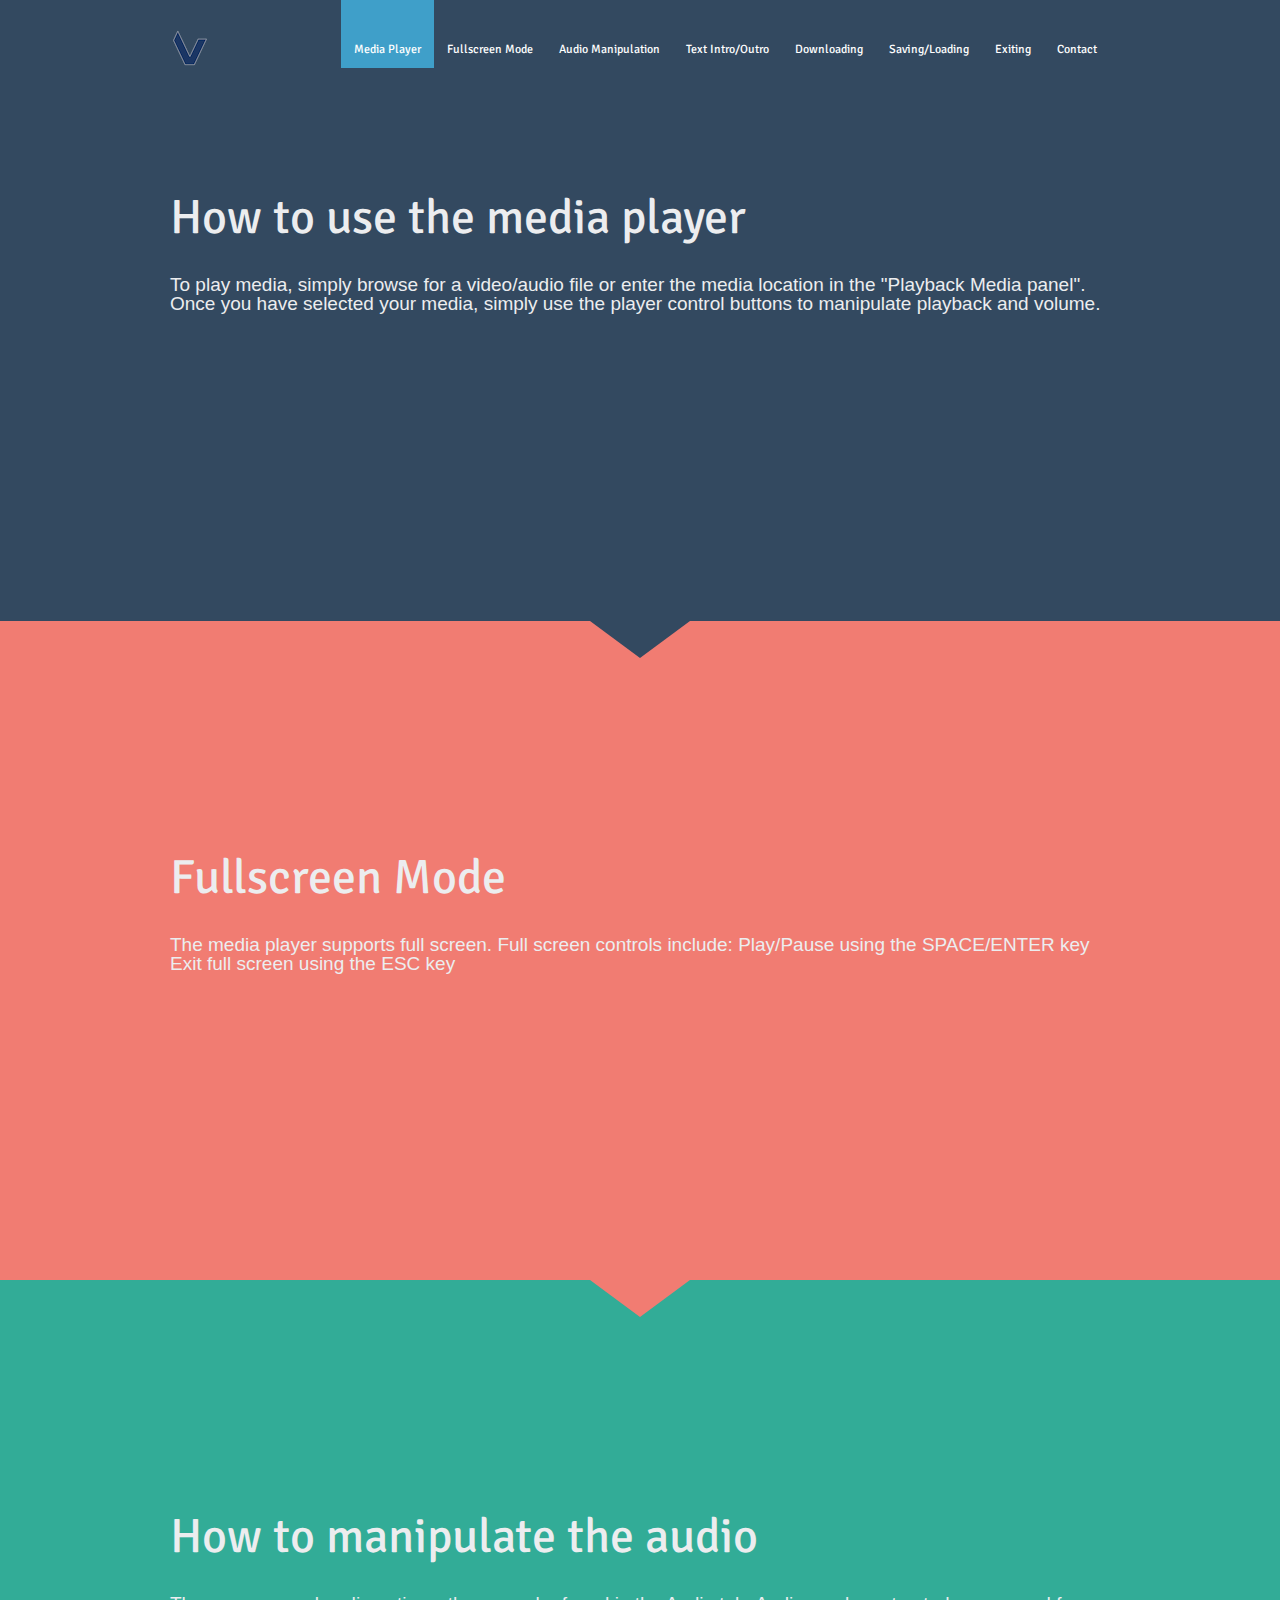
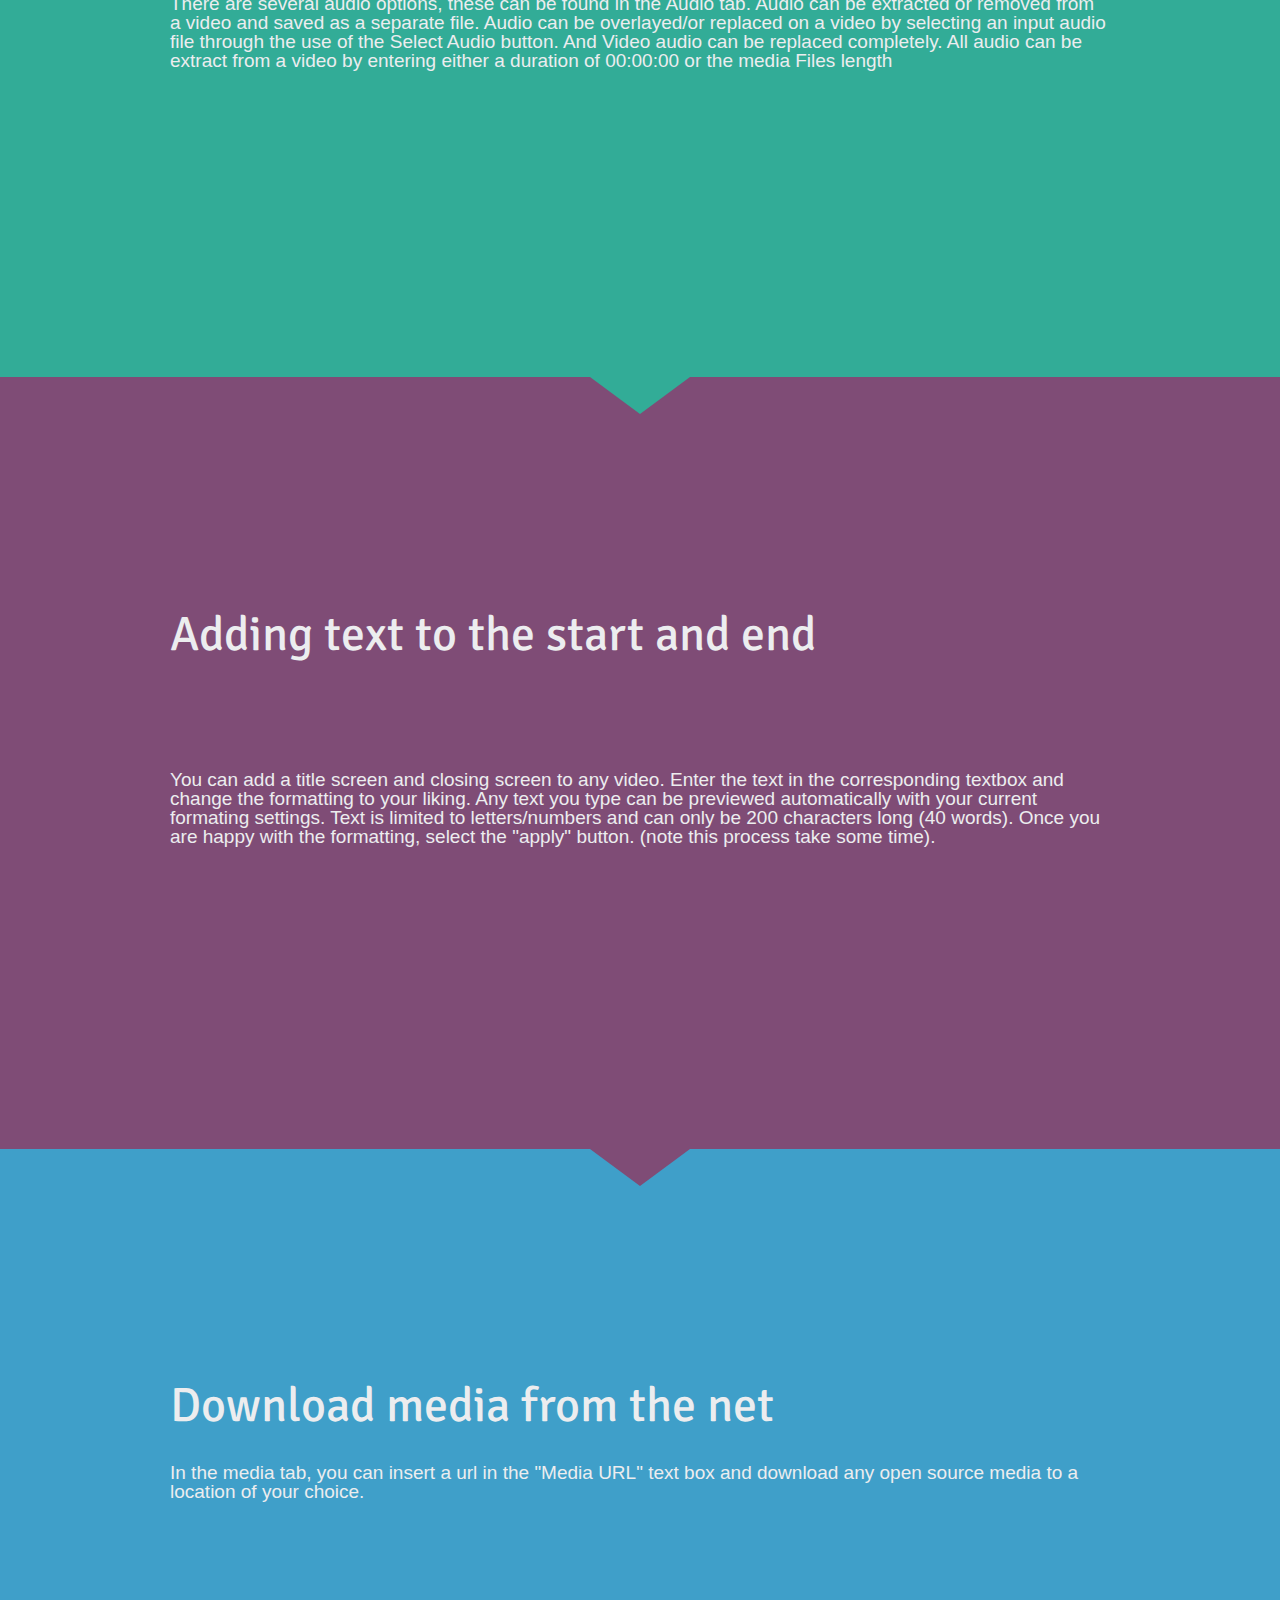
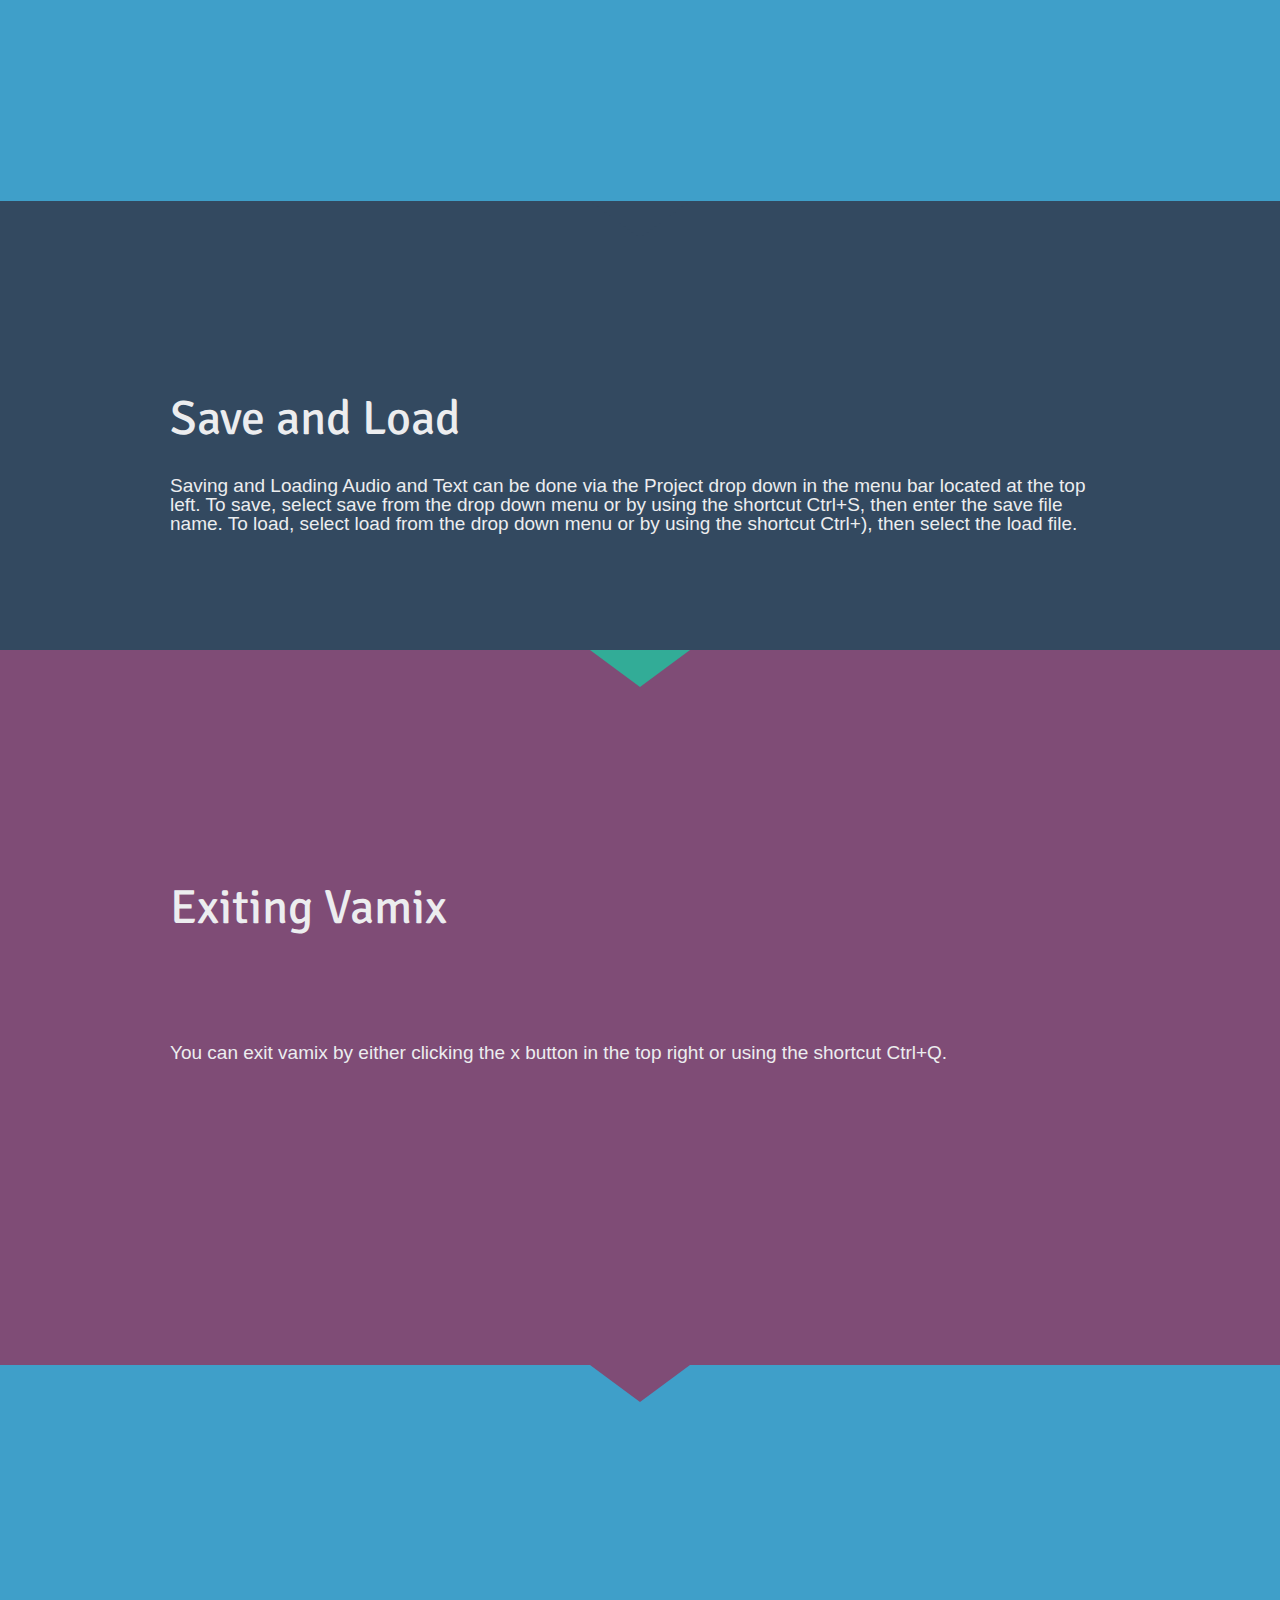
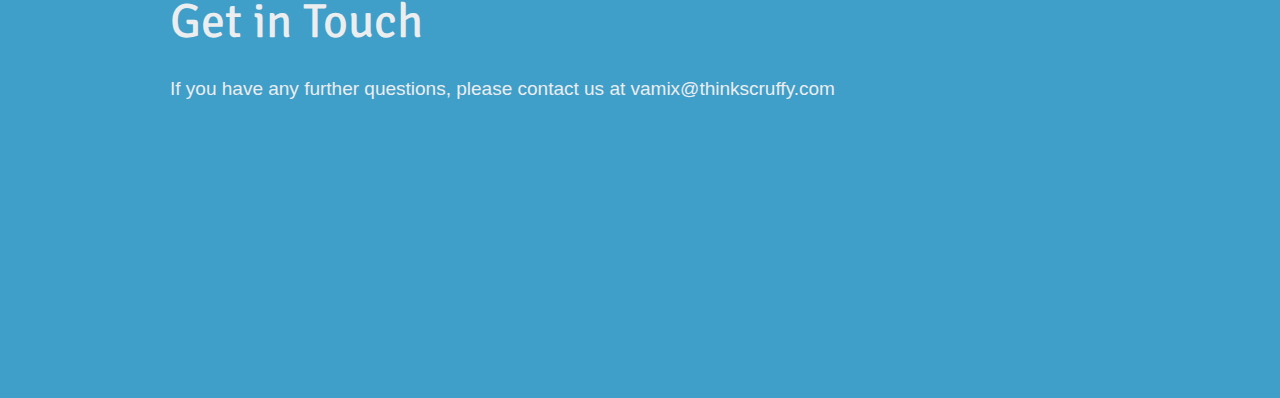
<file: src/readme.html>
<!DOCTYPE html PUBLIC "-//W3C//DTD XHTML 1.0 Transitional//EN" "http://www.w3.org/TR/xhtml1/DTD/xhtml1-transitional.dtd">
<html xmlns="http://www.w3.org/1999/xhtml">
<html lang="en">
	<head>
		<meta charset="utf-8">
		<title>Vamix Help</title>
		<link rel="icon" href="images/favicon.ico">
		<link rel="shortcut icon" href="images/favicon.ico" />
		<link rel="stylesheet" href="css/style.css">
		<link rel="stylesheet" href="css/camera.css">
		<link rel="stylesheet" href="css/form.css">
		<script src="js/jquery.js"></script>
		<script src="js/jquery-migrate-1.1.1.js"></script>
		<script src="js/superfish.js"></script>
		<script src="js/forms.js"></script>
		<script src="js/jquery.ui.totop.js"></script>
		<script src="js/jquery.equalheights.js"></script>
		<script src="js/jquery.easing.1.3.js"></script>
		<script src="js/jquery.ui.totop.js"></script>
		<script src="js/tms-0.4.1.js"></script>
		<script>
			$(document).ready(function(){
				$('.slider_wrapper')._TMS({
					show:0,
					pauseOnHover:false,
					prevBu:'.prev',
					nextBu:'.next',
					playBu:false,
					duration:800,
					preset:'fade',
					pagination:true,//'.pagination',true,'<ul></ul>'
					pagNums:false,
					slideshow:8000,
					numStatus:false,
					banners: 'fade',
					waitBannerAnimation:false,
					progressBar:false
				});
			});
			$(document).ready(function(){
				!function(){
			var map=[]
			 ,names=[]
			 ,win=$(window)
			 ,header=$('header')
			 ,currClass
			$('.content').each(function(n){
			 map[n]=this.offsetTop
			 names[n]=$(this).attr('id')
			})
			win
			 .on('scroll',function(){
				var i=0
				while(map[i++]<=win.scrollTop());
				if(currClass!==names[i-2])
				currClass=names[i-2]
				header.removeAttr("class").addClass(names[i-2])
			 })
			}(); });
					function goToByScroll(id){
				$('html,body').animate({scrollTop: $("#"+id).offset().top},'slow');
				}
				$(document).ready(function(){
					$().UItoTop({ easingType: 'easeOutQuart' });
				});
		</script>
		<!--[if lt IE 8]>
			<div style=' clear: both; text-align:center; position: relative;'>
				<a href="http://windows.microsoft.com/en-US/internet-explorer/products/ie/home?ocid=ie6_countdown_bannercode">
					<img src="http://storage.ie6countdown.com/assets/100/images/banners/warning_bar_0000_us.jpg" border="0" height="42" width="820" alt="You are using an outdated browser. For a faster, safer browsing experience, upgrade for free today." />
				</a>
			</div>
		<![endif]-->
		<!--[if lt IE 9]>
			<script src="js/html5shiv.js"></script>
			<link rel="stylesheet" media="screen" href="css/ie.css">
		<![endif]-->
	</head>
	<body class="">
<!--==============================header=================================-->
		<header class="page1">
			<div class="container_12">
				<div class="grid_12">
					<h1><a href="#" onClick="goToByScroll('page1'); return false;"><img src="images/V.png" alt="attorney at law"></a></h1>
					<div class="menu_block">
						<nav class="">
							<ul class="sf-menu">
								<li class=" current men"><a onClick="goToByScroll('page1'); return false;" href="#">Media Player </a> <strong class="hover"></strong></li>
								<li class=" men1"><a onClick="goToByScroll('page2'); return false;" href="#">Fullscreen Mode </a> <strong class="hover"></strong></li>
								<li class=" men2"><a onClick="goToByScroll('page3'); return false;" href="#">Audio Manipulation</a><strong class="hover"></strong></li>
								<li class=" men3"><a onClick="goToByScroll('page4'); return false;" href="#">Text Intro/Outro</a> <strong class="hover"></strong></li>
								<li class=" men4"><a onClick="goToByScroll('page5'); return false;" href="#">Downloading</a> <strong class="hover"></strong></li>
								<li class=" men5"><a onClick="goToByScroll('page6'); return false;" href="#">Saving/Loading</a> <strong class="hover"></strong></li>
								<li class=" men6"><a onClick="goToByScroll('page7'); return false;" href="#">Exiting</a> <strong class="hover"></strong></li>
								<li class=" men7"><a onClick="goToByScroll('page8'); return false;" href="#">Contact</a> <strong class="hover"></strong></li>							
							</ul>
						</nav>
						<div class="clear"></div>
					</div>
				</div>
				<div class="clear"></div>
			</div>
		</header>
<!--=======content================================-->
		<div id="page1" class="content">
			<div class="container_12">
				<div class="grid_12">
					<div class="slogan">
						<h3>
						How to use the media player</h3>
						<div class="text1">
							To play media, simply browse for a video/audio file or enter the media location in the "Playback Media panel".

							Once you have selected your media, simply use the player control buttons to manipulate playback and volume.
						</div>
					</div>
				</div>
			</div>
		</div>
		<div id="page2" class="content">
			<div class="container_12">
				<div class="grid_12">
					<div class="slogan">
						<h3>Fullscreen Mode</h3>
						<div class="text1">
							The media player supports full screen. 
							Full screen controls include:
							Play/Pause using the SPACE/ENTER key
							Exit full screen using the ESC key
						</div>
					</div>
				</div>
			</div>
		</div>
		<div id="page3" class="content">
			<div class="container_12">
				<div class="grid_12">
					<div class="slogan">
						<h3>How to manipulate the audio</h3>
						<div class="text1">
							There are several audio options, these can be found in the Audio tab.
							Audio can be extracted or removed from a video and saved as a separate file.
							Audio can be overlayed/or replaced on a video by selecting an input audio file
							through the use of the Select Audio button.
							And Video audio can be replaced completely. 
							All audio can be extract from a video by entering either a duration of 00:00:00
							or the media Files length
						</div>
					</div>
				</div>
				
			</div>
		</div>
		<div id="page4" class="content">
			<div class="container_12">
				<div class="grid_12">
					<div class="slogan">
						<h3>Adding text to the start and end</h3>
						<div class="text1">
							You can add a title screen and closing screen to any video. Enter the text in the corresponding textbox and change the formatting to your liking. Any text you type can be previewed automatically with your current formating settings. Text is limited  to letters/numbers and can only be 200 characters long (40 words). Once you are happy with the formatting, select the "apply" button. (note this process take some time).
						</div>
					</div>
				</div>
			</div>
		</div>
		<div id="page5" class="content">
			<div class="container_12">
				<div class="grid_12">
				<div class="slogan">
					<h3>Download media from the net</h3>
					<div class="text1">
							In the media tab, you can insert a url in the "Media URL" text box and download any open source media to a location of your choice.
						</div>
					</div>
				</div>
				
			</div>
		</div>
				</div>
				<div id="page6" class="content">
			<div class="container_12">
				<div class="grid_12">
					<div class="slogan">
						<h3>Save and Load</h3>
						<div class="text1">
							Saving and Loading Audio and Text can be done via the Project drop down in the menu bar located at the top left.
							To save, select save from the drop down menu or by using the shortcut Ctrl+S, then enter the save file name.
							To load, select load from the drop down menu or by using the shortcut Ctrl+), then select the load file.
						</div>
					</div>
				</div>
			</div>
		</div>
			</div>
				</div>
				<div id="page7" class="content">
			<div class="container_12">
				<div class="grid_12">
					<div class="slogan">
						<h3>Exiting Vamix</h3>
						<div class="text1">
							You can exit vamix by either clicking the x button in the top right or using the shortcut Ctrl+Q.
						</div>
					</div>
				</div>
			</div>
		</div>
		<div id="page8" class="content">
			<div class="container_12">
				<div class="grid_12">
					<div class="slogan">
						<h3>Get in Touch</h3>
						<div class="text1">
							If you have any further questions, please contact us at vamix@thinkscruffy.com
						</div>
					</div>
				</div>
			</div>

<!--==============================footer=================================-->
		<footer>
			<div class="container_12">
				
				<div class="clear"></div>
			</div>
		</footer>
	</body>
</html>
</file>
<file: src/css/camera.css>
/**************************
*
*	GENERAL
*
**************************/



.slider_wrapper {
	overflow: hidden;
	position: relative;
	z-index: 0;
	width: 940px;
	height: 376px;

}

.camera_target_content {
	overflow: visible !important;

}

.camera_wrap {
	overflow: hidden;
	display: none;
	position: relative;
	overflow: visible !important;
	z-index: 0;
	margin-bottom: 0 !important;
}

.camera_wrap img {
	max-width: 10000px;
}

.camera_fakehover {
	height: 100%;
	min-height: 60px;
	position: relative;
	width: 100%;
	z-index: 1;
}
.camera_wrap {
	width: 100%;
}
.camera_src {
	display: none;
}
.cameraCont, .cameraContents {
	height: 100%;
	position: relative;
	width: 100%;
	z-index: 1;
}
.cameraSlide {
	bottom: 0;
	left: 0;
	position: absolute;
	right: 0;
	top: 0;
	width: 100%;
}
.cameraContent {
	bottom: 0;
	display: none;
	left: 0;
	position: absolute;
	right: 0;
	top: 0;
	width: 100%;
}
.camera_target {
	bottom: 0;
	height: 100%;
	left: 0;
	overflow: hidden;
	position: absolute;
	right: 0;
	text-align: left;
	top: 0;
	width: 100%;
	z-index: 0;
}
.camera_overlayer {
	bottom: 0;
	height: 100%;
	left: 0;
	overflow: hidden;
	position: absolute;
	right: 0;
	top: 0;
	width: 100%;
	z-index: 0;
}
.camera_target_content {
	bottom: 0;
	left: 0;
	overflow: hidden;
	position: absolute;
	right: 0;
	top: 0;
	z-index: 2;
}
.camera_target_content .camera_link {
    background: url(../images/blank.gif);
	display: block;
	height: 100%;
	text-decoration: none;
}
.camera_loader {
    background: #fff url(../images/camera-loader.gif) no-repeat center;
	background: rgba(255, 255, 255, 0.9) url(../images/camera-loader.gif) no-repeat center;
	border: 1px solid #ffffff;
	border-radius: 18px;
	height: 36px;
	left: 50%;
	overflow: hidden;
	position: absolute;
	margin: -18px 0 0 -18px;
	top: 50%;
	width: 36px;
	z-index: 3;
}

.camera_nav_cont {
	height: 65px;
	overflow: hidden;
	position: absolute;
	right: 9px;
	top: 15px;
	width: 120px;
	z-index: 4;
}
.camerarelative {
	overflow: hidden;
	position: relative;
}
.imgFake {
	cursor: pointer;
}
.camera_commands > .camera_stop {
	display: none;	
}


.slide_wrapper .camera_prev{
	background: url(../images/prevnext_bg.png) 0 0 repeat;
	width: 70px;	
	top: 0 !important;
	height: auto !important;
	bottom: 0;
	left: -80px;
	display: block;
	position: absolute;
	opacity: 1 !important;
	transition: 0.5s ease;
	-o-transition: 0.5s ease;
	-webkit-transition: 0.5s ease;
}

.slide_wrapper .camera_prev>span {
	background: url(../images/prev.png) center 0 no-repeat;
	top: 50%;
		
	margin-top: -10px;
	position: absolute;
	display: block;
	height: 20px;
	left: 0;
	right: 0;
}

.slide_wrapper .camera_next>span {
	background: url(../images/next.png) center 0 no-repeat;
	top: 50%;
	margin-top: -10px;
	position: absolute;
	display: block;
	left: 0;
	right: 0;
	height: 20px;
}



.slide_wrapper .camera_next {
	background: url(../images/prevnext_bg.png) 0 0 repeat;
	width: 70px;	
	top: 0  !important;
	bottom: 0;
	height: auto !important;

	right: -80px;
	display: block;
	position: absolute;
	opacity: 1 !important;
	transition: 0.5s ease;
	-o-transition: 0.5s ease;
	-webkit-transition: 0.5s ease;
}

.camera_thumbs_cont {
	z-index: 999;
	position: relative;
}


.camera_thumbs_cont > div {
	float: left;
	width: 100%;

}
.camera_thumbs_cont ul {
	overflow: hidden;
	position: relative;
	margin: 0 !important;
	margin-left: -80px !important;
	margin-top: -35px !important;
	text-align: center;
	background-color: #b8684f;
}
.camera_thumbs_cont ul li {
	
	display: inline;
}
.camera_thumbs_cont ul li > img {
	cursor: pointer;
	vertical-align:bottom;
	transition: 0.5s ease;
	-o-transition: 0.5s ease;
	-webkit-transition: 0.5s ease;
}
.camera_clear {
	display: block;
	clear: both;
}
.showIt {
	display: none;
}
.camera_clear {
	clear: both;
	display: block;
	height: 1px;
	margin: -1px 0 25px;
	position: relative;
}



.caption {
	left: 0px;
	right: 0px;
	top: 0;
	bottom: 0;
	position: absolute;
	z-index: 1 !important;

}




.pagination  {
	display: block;
	position: absolute;
	left: 50%;
	bottom: 73px;
	width: 178px;
	height: 32px;
	margin-left: -89px;
	overflow: hidden;
	right: 0;
	z-index: 999;
	text-align: left;

}

.camera_pag_ul {
 	overflow: hidden;


}

.pagination li {
	float: left;
}

.pagination li+li {
	margin-left: 16px;
}

.pagination li a {
	display: block;
	width: 32px;
	cursor: pointer;
	height: 32px;
	background: url(../images/pagination.png) right 0 no-repeat;
	overflow: hidden;
	color: transparent;
	text-indent: -100px;
	transition: 0s ease;
	-o-transition: 0s ease;
	-webkit-transition: 0s ease;
}

.pagination li a:hover, .pagination li.current a {
	background-position: 0 0;
	cursor: pointer;
}
/**************************
*
*	COLORS & SKINS
*
**************************/
/**************************


.camera_prev {
	display: block;
	position: absolute;
	background: url(../images/prevnext.png) 0 0 no-repeat;
	width: 48px;
	height: 48px;
	top: 19px;
	right: 92px;
	z-index: 999;
	opacity:  1 !important;
	transition: 0s ease;
	-o-transition: 0. ease;
	-webkit-transition: 0s ease;
}


.camera_next {
	right: 40px;
	display: block;
	position: absolute;
	background: url(../images/prevnext.png) right bottom no-repeat;
		width: 48px;
	height: 48px;
	top: 19px;
	right: 42px;
	z-index: 999;
	transition: 0s ease;
	-o-transition: 0s ease;
	-webkit-transition: 0s ease;
	opacity: 1 !important;

}


.camera_next:hover {
	cursor: pointer;
	background-position: right 0;
}

.camera_prev:hover {
	cursor: pointer;
	background-position: 0 bottom;
}


**************************/
</file>
<file: src/css/form.css>
/****Form****/

#form {
padding-top: 6px;
}

#form input {
	color:#39596e;
	 border: 1px solid #3c7f9f;
	 padding: 4px 12px 9px;
	background-color: #c2e8f4;
	width: 100%;
	height: 31px;
	float:left;
	font: 13px/18px  Arial, Helvetica, sans-serif;
	box-sizing: border-box;
	-moz-box-sizing: border-box; /*Firefox 1-3*/
	-webkit-box-sizing: border-box; /* Safari */
}

#form textarea {
	color:#39596e;
	height: 170px;
	overflow: auto;
	background-color: #c2e8f4;
	 border: 1px solid #3c7f9f;
	 padding: 12px 12px 9px;
	width: 100%;
	position: relative;
	resize:none;
	box-sizing: border-box;
	-moz-box-sizing: border-box; /*Firefox 1-3*/
	-webkit-box-sizing: border-box; /* Safari */
	float:left;
	font: 13px/18px  Arial, Helvetica, sans-serif;
	margin: 0;
	
}
#form label {
	position:relative;
	display: block;
	min-height: 51px;
	width: 185px;
	float: left;
}


.email {
	margin-left: 10px;
}






#form .error, #form .empty {
	color: #FF0000;
	display: none;
	font-size: 11px;
	line-height:14px;
	width:auto;
	position: absolute;
	z-index: 999;
	right: 5px;
	bottom: 4px;
	float:left;
}

#form .message .error, #form .message .empty {
	bottom: -16px;
}

#form .error-empty {
	display:none;
	float:left;
}

.btns {
	position:relative;
	padding-top: 20px;
	text-align: center;

}


.btns a {
	display: inline-block;
	font-size: 19px;
	line-height: 18px;
	background-color: #f17c72;
	border: 1px solid #b76058;
	min-width: 107px;
	padding: 5px 10px 6px;
	color: #fff;
	cursor: pointer;
}

.btns a:hover {
	background-color: #c2e8f4;
	border-color: #3c7f9f;
	color: #39596e;
}

#form .message {
	width: 100%;
}

#form .btns span {
	display: inline-block;
	width: 13px;
}


.message br {
	height: 0;
	line-height: 0;
}

#form .success {
	display: none;
	position: absolute;
	width: 100%;
	color:#39596e;

	 border: 1px solid #3c7f9f;

	background-color: #c2e8f4;

	text-align: center;
	padding: 20px 10px;
	z-index: 999;
	box-sizing: border-box;
	-moz-box-sizing: border-box; /*Firefox 1-3*/
	-webkit-box-sizing: border-box; /* Safari */
}



.success_wrapper {
	position: relative;	
}
</file>
<file: src/css/ie.css>
@import url(//fonts.googleapis.com/css?family=Signika:400);
@import url(//fonts.googleapis.com/css?family=Signika:300);
@import url(//fonts.googleapis.com/css?family=Signika:600);
@import url(//fonts.googleapis.com/css?family=Signika:700);



.box img { behavior:url(js/PIE.htc); position:relative;}

.socials a:hover, .socials1 a:hover {
	filter:progid:DXImageTransform.Microsoft.Alpha(opacity=50);

}
</file>
<file: src/css/style.css>
/**/
@import url(//fonts.googleapis.com/css?family=Signika:400,300,600,700);
/* 'Signika', sans-serif */

@import "../css/reset.css";
@import "../css/grid.css";
@import "../css/superfish.css";

input {
	outline:  none !important;
}


html {
	width: 100%;
}

 a[href^="tel:"] {
color: inherit;
text-decoration:none;
}

* {
	-webkit-text-size-adjust: none;
}


body {
	font: 13px/19px  Arial, Helvetica, sans-serif;
	color:#ecedef;
	position:relative;
	min-width:960px;
	background: #334960;
}

.ic {
	border:0;
	float:right;
	background:#fff;
	color:#f00;
	width:50%;
	line-height:10px;
	font-size:10px;
	margin:-220% 0 0 0;
	overflow:hidden;
	padding:0
}

h1, h2, h3, h4, h5, h6 {
	font-weight: normal;
	font-family: 'Signika', sans-serif;
	color: #ecedef;
}

h2 {
	font-size: 60px;
	padding-top: 101px;
	line-height: 60px;
	text-align: center;
}

h3 {
	font-size: 48px;
	line-height: 54px;
}

p {
	margin-bottom: 19px;
}

img {
	max-width: 100%;
}

address {
	font-style: normal;
}
ul {
	padding: 0;
	margin: 0;
	list-style: none;
}

ul.list{

}

/*links*/

a {
	text-decoration: none;
	color: inherit;
	outline: none;
	transition: 0.5s ease;
	-o-transition: 0.5s ease;
	-webkit-transition: 0.5s ease;
}

a:hover {
	color: #334960;
	
}

/*preclass*/

.mb0 {
	margin-bottom: 0px !important;
}
.m0 {
	margin: 0 !important;
}


.pad0 {
	padding: 0 !important;
}


.pt0 {
	padding-top: 0;
}

.img_inner {
	max-width: 100%;
	 -moz-box-sizing: border-box;
 -webkit-box-sizing: border-box;
 -o-box-sizing: border-box;
 box-sizing: border-box;
 position: relative;
}

.fleft {
	float: left;
	margin-right: 20px;
	margin-top: 3px;
	margin-bottom: 22px;
}

.fright {
	float: right !important;	
}

.upp {
	text-transform: uppercase;
}

.alright {
	text-align: right;
}
.center {
	text-align: center;
}
.wrapper, .extra_wrapper {
	overflow: hidden;
}
.clear {
	float: none !important;
	clear: both;
}



/*header*/

header {
	display: block;
	position: fixed;
	z-index: 999;
	left: 0;
	right: 0;
	padding-bottom: 20px;
	top: 0;
	overflow: hidden;
	background-color: #334960;
	transition: 0.2s ease;
	-o-transition: 0.1s ease;
	-webkit-transition: 0.2s ease;

}




h1 {
	padding-top: 28px;
	float: left;
	z-index: 999;

}
header h1 a {
	display: block;
	overflow: hidden;
	width: 108px;
	height: 43px;
	text-indent: -999px;
	transition: 0s ease;
	-o-transition: 0s ease;
	-webkit-transition: 0s ease;
}

header h1 a img {
	display: block;	
}

/*Content*/
.content {
	padding-top: 125px;
	text-align: left;
	position: relative;
}

.content:after {
	display: block;
	position: absolute;
	content: '';
	z-index: 1;
	width: 0px;
height: 0px;
border-style: solid;
border-width: 37px 50px 0 50px;
border-color: #334960 transparent transparent transparent;
	left: 50%;
	margin-left: -50px;
	top: 0;

}

#page3:after {
	border-color: #f17c72 transparent transparent transparent;

}

#page4:after {
	border-color: #32ac97 transparent transparent transparent;

}
#page7:after {
	border-color: #32ac97 transparent transparent transparent;

}

#page5:after {
	border-color: #7f4c76 transparent transparent transparent;

}

#page8:after {
	border-color: #7f4c76 transparent transparent transparent;

}

.tm_link {
	color: #fd2614;
}

.tm_link:hover {
	color: #fff;
}

#page1 {
	padding-top: 191px;
	padding-bottom: 191px;
}

#page6{
	padding-top: 191px;
}

header.page1 .men .hover{
	top: 0;
}

header.page2 .men1 .hover{
	top: 0;
}

header.page3 .men2 .hover{
	top: 0;
}

header.page4 .men3 .hover{
	top: 0;
}

header.page5 .men4 .hover{
	top: 0;
}

#page2 {
	background-color: #f17c72;
	padding-top: 230px;
	padding-bottom: 500px;
	padding-bottom: 190px;
}

header.page2 {
	background-color: #f17c72;
}

header.page2 .hover {
	background-color: #e6655e;
}



#page3 {
	background-color: #32ac97;
	padding-top: 230px;
}

header.page3{
	background-color: #32ac97;
}

header.page3 .hover {
	background-color: #46dcc7;
}

#page4 {
	background-color: #7f4c76;
}

header.page4{
	background-color: #7f4c76;
}

header.page4 .hover {
	background-color: #b288ab;
}

#page7 {
	background-color: #7f4c76;
}

header.page7{
	background-color: #7f4c76;
}

header.page7 .hover {
	background-color: #b288ab;
}

#page5 {
	background-color: #3f9fc9;
}

header.page5{
	background-color: #3f9fc9;
}

header.page5 .hover {
	background-color: #37637f;
}

#page8 {
	background-color: #3f9fc9;
}

header.page8{
	background-color: #3f9fc9;
}

header.page8 .hover {
	background-color: #37637f;
}

.content {
}

.slogan h3 {
	margin-bottom: 30px;
}

#page2 h3 span {
	background-color: #2aae96;
}

#page2 h3 span, #page2 h3 em {
	display: inline-block;
	padding: 0 3px;
}

#page2 h3 em {
	font-style: normal;
	background-color: #7f4c76;
}

.socials {
	padding-top: 45px;
	text-align: center;
	font-size: 0;
	line-height: 0;
}

.socials a {
	display: inline-block;
	font-size: 0;
	line-height: 0;
	width: 69px;
	height: 69px;
	background: url(../images/socials.png) 0 0 no-repeat;
}

.socials a:hover {
	opacity: 0.5;
}

.socials a+a {
	margin-left: 18px;
	background-position: -87px 0;
}

.socials a+a+a {
	background-position: -175px 0;
	margin-left: 19px;
}

.socials a+a+a+a {
	background-position: right 0;
}

.text1 {
	font-size: 19px;
	line-height: 19px;
}

.box {
	background-color: #e6655e;
	border: 3px solid #f4948b;
	padding: 23px 0 24px;
	border-top-width: 4px;
	border-bottom-width: 4px;
}

.box img {
	border: 3px solid #f4948b;
	border-radius: 500px;
	margin-bottom: 19px;
}

.box .text1 {
	margin-bottom: 1px;
}

.slogan {
	margin-bottom: 117px;
}



.socials1 {
	margin-top: 19px;
	padding-top: 24px;
	border-top: 2px solid #2aae96;
	text-align: center;
	font-size: 0;
	line-height: 0;
}

.socials1 a {
	display: inline-block;
	font-size: 0;
	line-height: 0;
	width: 31px;
	height: 31px;
	background: url(../images/soc1.png) 0 0 no-repeat;
}

.socials1 a:hover {
	opacity: 0.5;
}

.socials1 a+a {
	width: 32px;
	margin-left: 8px;
	background-position: -39px 0;
}

.socials1 a+a+a {
	background-position: -79px 0;
}

.socials1 a+a+a+a {
	background-position: right 0;
}

#page3  {
	padding-bottom: 190px;
}

#page3 .box {
	color: #fff;
	background-color: #46dcc7;
	border-color: #99d6cb;
	padding: 22px 15px 27px;
}

#page3 .box img {
	margin-bottom: 21px;
	border-color: #c8f5ee;
	background-color: #334960;
}

#page3 .box .text1 {
	margin-bottom: 16px;
}

#page4 {
	padding-top: 231px;
	padding-bottom: 186px;
}
#page7 {
	padding-top: 231px;
	padding-bottom: 186px;
}

#page4  h3 {
	margin-bottom: 108px;
}
#page7  h3 {
	margin-bottom: 108px;
}

.companies img {
	margin-bottom: 19px;
}

.companies .text1 {
	margin-bottom: 9px;
}

.companies a {
	display: inline-block;
	color: #b288ab;
	padding-right: 12px;
	background: url(../images/link_marker.png) right 4px no-repeat;
	margin-top: 14px;
}

.companies a:hover {
	color: #fff;
}

.companies .clear {
	height: 114px;
}

#page5 {
	padding-top: 230px;
	padding-bottom: 190px;
}

#page5 .slogan {
	margin-bottom: 110px;
}

#page8 {
	padding-top: 230px;
	padding-bottom: 190px;
}

#page8 .slogan {
	margin-bottom: 110px;
}
/****Map***/

.map {
	text-align: left;
	overflow: hidden;
	padding-top: 5px;
}

.map .text1 {
	margin-bottom: 39px;
	color: #fff;
}
.map figure {
	position: relative;
	top: 7px;
	border: 1px solid #3c7f9f;
	width: 100%;
		 -moz-box-sizing: border-box;
 -webkit-box-sizing: border-box;
 -o-box-sizing: border-box;
 box-sizing: border-box;
 display: block;

}
.map figure iframe {
	width: 100%;
	height: 218px;
	max-width: 100%;
}

.map a {
	color: #373b47;
}

.map a:hover {
	color: #fff;
}

.map address {
	overflow: hidden;
	font-size: 14px;
	line-height: 21px;

}



address dt {
	margin-bottom: 63px;
}


address dd span {
	min-width: 85px;
	display: inline-block;
	text-align: left;
}




/************Footer***********/

footer {
	display: block;
}

footer {
}

footer a:hover {
	color: #f17c72;
}

.copy {
	color: #e0e8ec;
	padding-top: 29px;
	padding-bottom: 30px;
	font-size: 12px;
	line-height: 24px;
}

/**to top**/
#toTop {
	display:none;
	text-decoration:none;
	position:fixed;
	bottom:40px;
	margin-right: -620px !important;
	overflow:hidden;
	width:45px;
	height:45px;
	border:none;
	text-indent:-999px;
	z-index:999;
	background:url(../images/totop.png) no-repeat left top;
	transition: 0s ease;
	-webkit-transition: 0s ease;
	-o-transition: 0s ease;	
}
#toTop:hover {
	background-position: right 0;
}
</file>
